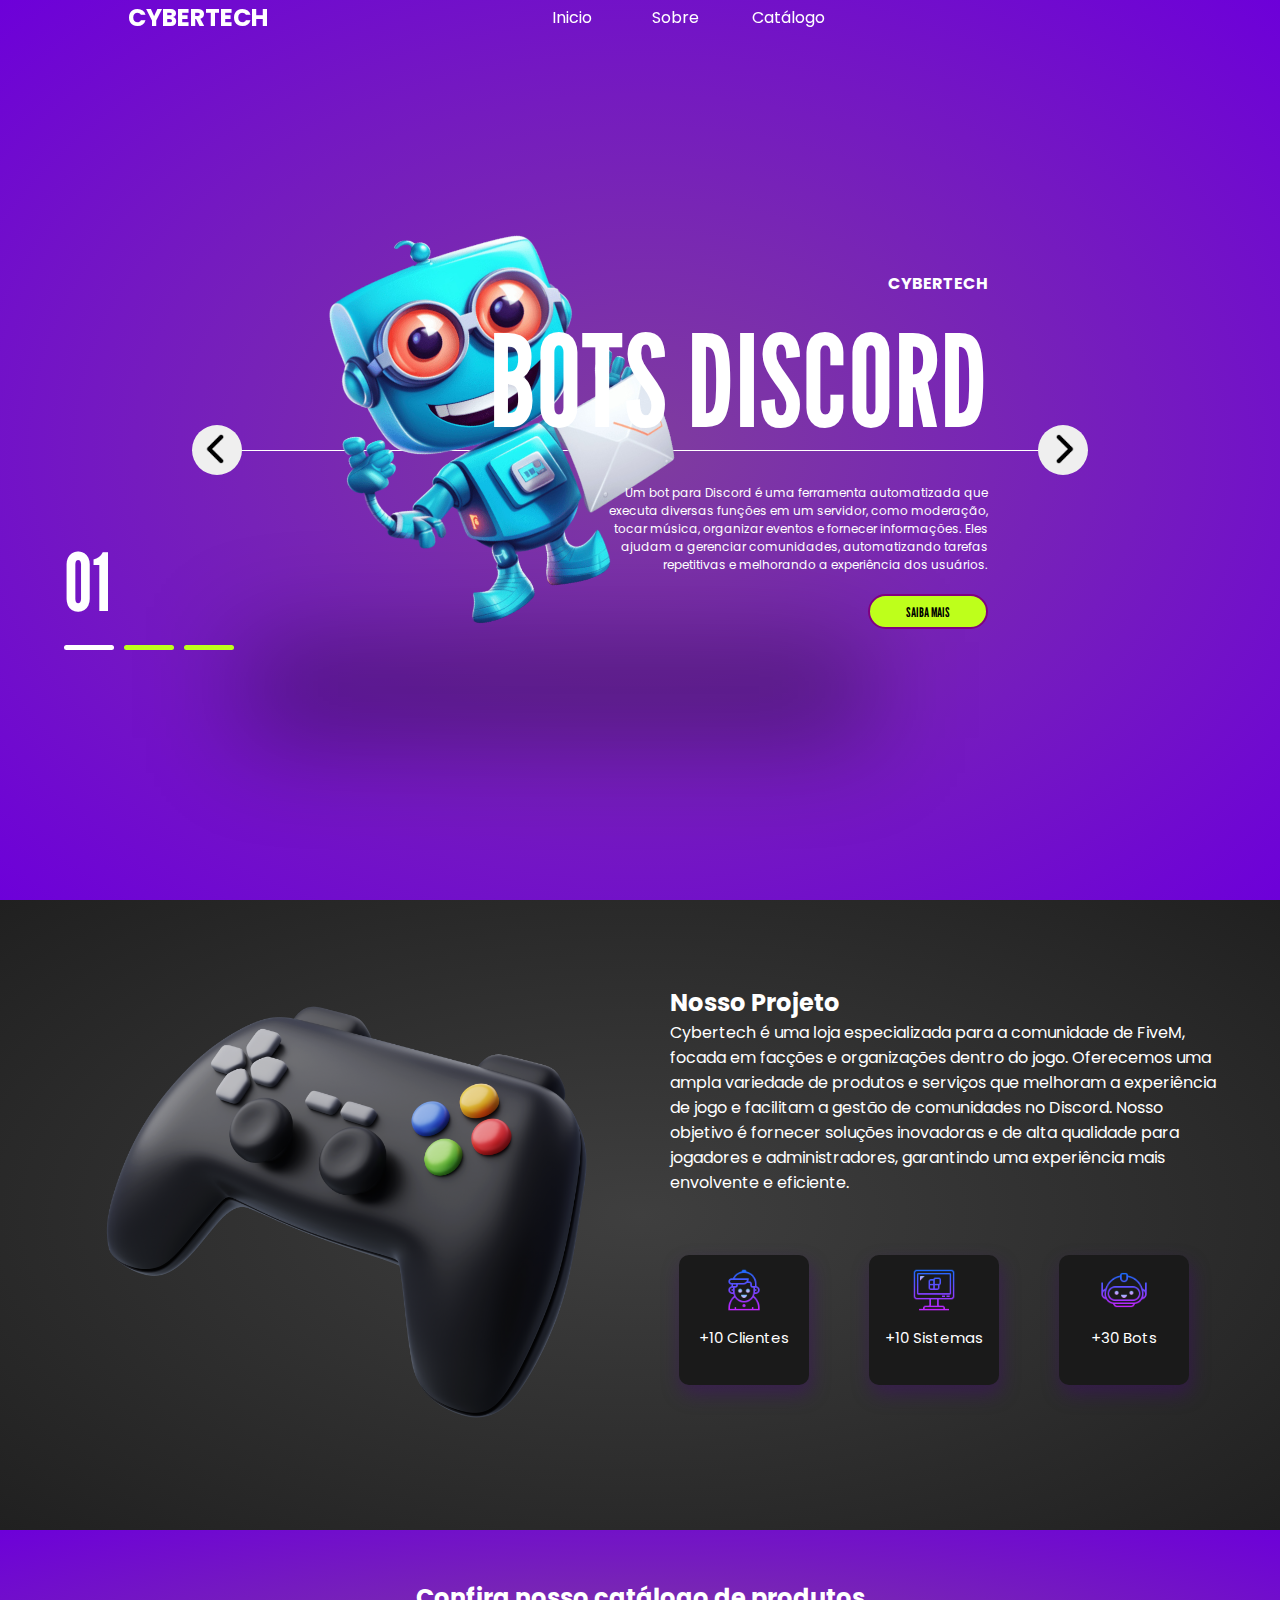
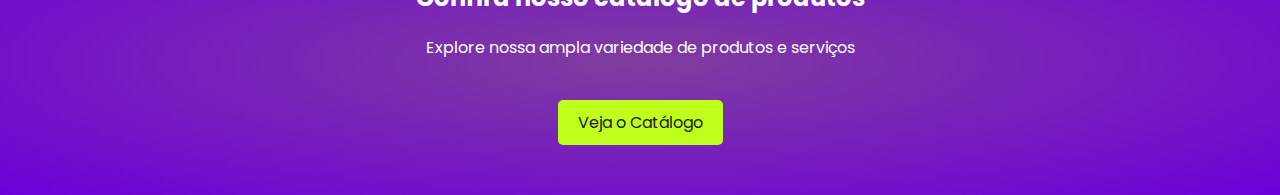
<file: index.html>
<!DOCTYPE html>
<html lang="en">

<head>
    <meta charset="UTF-8">
    <meta name="viewport" content="width=device-width, initial-scale=1.0">
    <link rel="stylesheet" href="style.css">
    <link rel="preconnect" href="https://fonts.googleapis.com">
    <link rel="preconnect" href="https://fonts.gstatic.com" crossorigin>
    <link
        href="https://fonts.googleapis.com/css2?family=Poppins:ital,wght@0,100;0,200;0,300;0,400;0,500;0,600;0,700;0,800;0,900;1,100;1,200;1,300;1,400;1,500;1,600;1,700;1,800;1,900&display=swap"
        rel="stylesheet">
    <link rel="preconnect" href="https://fonts.googleapis.com">
    <link rel="preconnect" href="https://fonts.gstatic.com" crossorigin>
    <link
        href="https://fonts.googleapis.com/css2?family=League+Gothic&family=Poppins:ital,wght@0,100;0,200;0,300;0,400;0,500;0,600;0,700;0,800;0,900;1,100;1,200;1,300;1,400;1,500;1,600;1,700;1,800;1,900&display=swap"
        rel="stylesheet">
    <title>Document</title>
</head>

<body>
    <header>
        <h2>CYBERTECH</h2>
        <nav>
            <ul class="list-header">
                <a >Inicio</a>
                <a href="#sobre">Sobre</a>
                <li>Catálogo</li>
            </ul>
        </nav>
    </header>

    <section class="container">
        <div class="list">
            <div class="item active">
                <div class="car-img">
                    <img class="rob" src="./assets/robo.png" alt="">
                </div>
                <div class="content">
                    <p class="bot-information">CYBERTECH</p>
                    <h2>BOTS DISCORD</h2>
                    <p class="description">Um bot para Discord é uma ferramenta automatizada que executa diversas
                        funções em um servidor, como moderação, tocar música, organizar eventos e fornecer informações.
                        Eles ajudam a gerenciar comunidades, automatizando tarefas repetitivas e melhorando a
                        experiência dos usuários.</p>
                    <button class="information">Saiba Mais</button>
                </div>
            </div>



            <div class="item">
                <div class="car-img">
                    <img class="rob" src="./assets/computador.png" alt="">
                </div>
                <div class="content">
                    <p class="bot-information">CYBERTECH</p>
                    <h2>SISTEMAS WEB</h2>
                    <p class="description">
                        Sistemas web são aplicações acessíveis via navegador que permitem realizar diversas funções
                        online, como compras, gestão de dados, comunicação e entretenimento. Eles facilitam o acesso a
                        informações e serviços de qualquer lugar, melhorando a eficiência e a conveniência para os
                        usuários.



                    </p>
                    <button class="information">Saiba Mais</button>
                </div>
            </div>



            <div class="item">
                <div class="car-img">
                    <img class="rob" src="./assets/olho.png" alt="">
                </div>
                <div class="content">
                    <p class="bot-information">CYBERTECH</p>
                    <h2>DESIGNS E SITES</h2>
                    <p class="description">O design de sites envolve a criação e a organização visual de páginas web
                        para torná-las atraentes e funcionais. O design de um servidor Discord envolve a organização e
                        personalização das categorias, canais, permissões e visuais para criar um ambiente atraente e
                        funcional.</p>
                    <button class="information">Saiba Mais</button>
                </div>
            </div>

        </div>
        <div class="arrows">
            <button onclick="btnPrev()" id="prev" class="btn"><img onclick="btnPrev()" src="./assets/arrow.png"
                    alt="seta Esquerda"></button>
            <button onclick="btnNext()" id="next" class="btn"><img onclick="btnNext()" src="./assets/arrow.png"
                    alt="seta Direita"></button>
        </div>

        <div class="indicators">
            <div class="number">01</div>
            <ul>
                <li class="active"></li>
                <li></li>
                <li></li>
            </ul>
        </div>

    </section>

    <section id="sobre" class="sobre-section">
        <div class="about">
            <img src="./assets/Design sem nome (3).png" alt="">
        </div>
        <div class="team">
            <h2>Nosso Projeto</h2>
            <p>Cybertech é uma loja especializada para a comunidade de FiveM, focada em facções e organizações dentro do jogo. Oferecemos uma ampla variedade de produtos e serviços que melhoram a experiência de jogo e facilitam a gestão de comunidades no Discord. Nosso objetivo é fornecer soluções inovadoras e de alta qualidade para jogadores e administradores, garantindo uma experiência mais envolvente e eficiente.</p>
            <div class="card">
                <div class="grid-item">
                    <img class="icon" src="./assets/icons8-cliente-64.png" alt="">
                    <p>+10 Clientes</p>
                </div>
                <div class="grid-item">
                    <img class="icon" src="./assets/icons8-cliente-windows-64.png" alt="">
                    <p>+10 Sistemas</p>
                </div>
                <div class="grid-item">
                    <img class="icon" src="./assets/icons8-bot-64.png" alt="">
                    <p>+30 Bots</p>
                </div>
            </div>
        </div>
    </section>

    <section class="catalog-section">
        <h2>Confira nosso catálogo de produtos</h2>
        <p>Explore nossa ampla variedade de produtos e serviços</p>
        <a target="_blank" href="index1.html" class="btn-catalag">Veja o Catálogo</a>
    </section>

    <script src="script.js"></script>
</body>

</html>
</file>
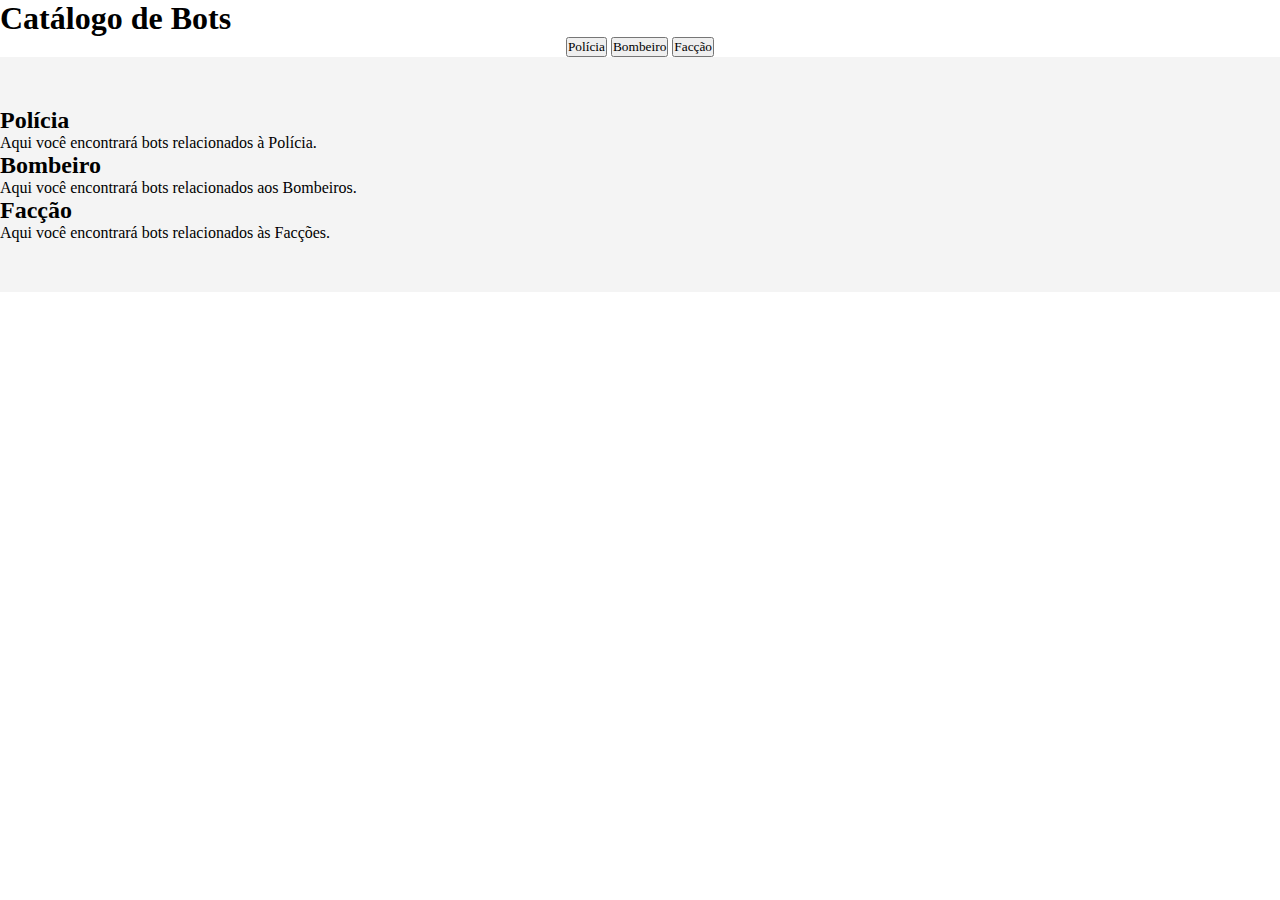
<file: bots.index.html>
<!DOCTYPE html>
<html lang="pt-BR">
<head>
    <meta charset="UTF-8">
    <meta name="viewport" content="width=device-width, initial-scale=1.0">
    <title>Catálogo de Bots</title>
    <link rel="stylesheet" href="style2.css">
</head>
<body>
 
        <h1>Catálogo de Bots</h1>
        <nav class="tab-nav">
            <button class="tablink" onclick="openTab(event, 'police')">Polícia</button>
            <button class="tablink" onclick="openTab(event, 'firefighter')">Bombeiro</button>
            <button class="tablink" onclick="openTab(event, 'faction')">Facção</button>
            <div class="tab-underline"></div>
        </nav>
    
    <section class="catalog-section">
        <div id="police" class="tabcontent">
            <!-- Conteúdo da aba Polícia -->
            <h2>Polícia</h2>
            <p>Aqui você encontrará bots relacionados à Polícia.</p>
        </div>

        <div id="firefighter" class="tabcontent">
            <!-- Conteúdo da aba Bombeiro -->
            <h2>Bombeiro</h2>
            <p>Aqui você encontrará bots relacionados aos Bombeiros.</p>
        </div>

        <div id="faction" class="tabcontent">
            <!-- Conteúdo da aba Facção -->
            <h2>Facção</h2>
            <p>Aqui você encontrará bots relacionados às Facções.</p>
        </div>
    </section>

    <footer>
        <!-- Aqui você pode adicionar o rodapé do seu site -->
    </footer>

    <script>
        function openTab(evt, tabName) {
            var i, tabcontent, tablinks;

            // Esconde todos os conteúdos da aba
            tabcontent = document.getElementsByClassName("tabcontent");
            for (i = 0; i < tabcontent.length; i++) {
                tabcontent[i].style.display = "none";
            }

            // Remove a classe "active" de todos os links da aba
            tablinks = document.getElementsByClassName("tablink");
            for (i = 0; i < tablinks.length; i++) {
                tablinks[i].classList.remove("active");
            }

            // Mostra o conteúdo da aba selecionada e marca o link da aba como ativo
            document.getElementById(tabName).style.display = "block";
            evt.currentTarget.classList.add("active");

            // Move a barra de tinta animada para a aba selecionada
            var underline = document.querySelector('.tab-underline');
            underline.style.left = evt.currentTarget.offsetLeft + 'px';
            underline.style.width = evt.currentTarget.offsetWidth + 'px';
        }
    </script>
</body>
</html>
</file>
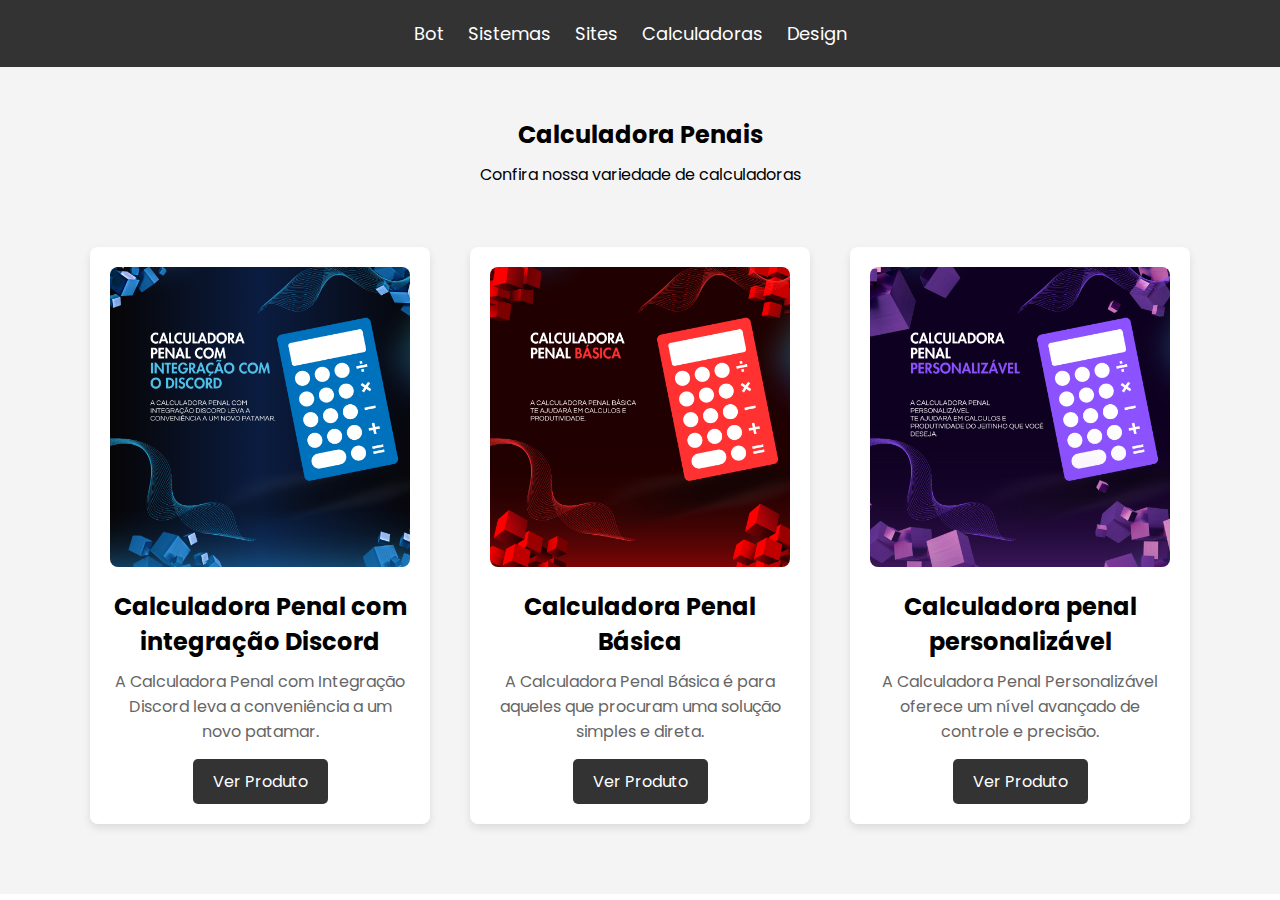
<file: calculadora.html>
<!DOCTYPE html>
<html lang="pt-BR">
<head>
    <meta charset="UTF-8">
    <meta name="viewport" content="width=device-width, initial-scale=1.0">
    <title>Catálogo de Produtos</title>
    <link rel="stylesheet" href="style2.css">
    <link
    href="https://fonts.googleapis.com/css2?family=Poppins:ital,wght@0,100;0,200;0,300;0,400;0,500;0,600;0,700;0,800;0,900;1,100;1,200;1,300;1,400;1,500;1,600;1,700;1,800;1,900&display=swap"
    rel="stylesheet">
<link rel="preconnect" href="https://fonts.googleapis.com">
</head>
<body>
    <header>
        <nav>
            <ul class="categories">
                <li><a href="#">Bot</a>
                    <ul class="subcategories">
                        <li><a href="catalog_police.html">Polícia</a></li>
                        <li><a href="catalog_firefighter.html">Bombeiro</a></li>
                        <li><a href="catalog_faction.html">Facção</a></li>
                    </ul>
                </li>
                <li><a href="#">Sistemas</a></li>
                <li><a href="#">Sites</a></li>
                <li><a href="#">Calculadoras</a></li>
                <li><a href="#">Design</a></li>
            </ul>
        </nav>
    </header>

    <section class="catalog-section">
        <div class="catalog-header">
            <h2>Calculadora Penais</h2>
            <p>Confira nossa variedade de calculadoras</p>

            
        </div>

        <div class="catalog-cards">
            <!-- Card 1 -->
            <div class="card">
                <img src="/assets_calculadora/Post_Instagram_Vendas_Trafego_Pago.png" alt="Product 1">
                <h3>Calculadora Penal com integração Discord</h3>
                <p>A Calculadora Penal com Integração Discord leva a conveniência a um novo patamar. </p>
                <a href="#" class="btn">Ver Produto</a>
            </div>
            <div class="card">
                <img src="/assets_calculadora/Post_Instagram_Vendas_Trafego_Pago_1.png" alt="Product 1">
                <h3>Calculadora Penal Básica</h3>
                <p>A Calculadora Penal Básica é  para aqueles que procuram uma solução simples e direta.</p>
                <a href="#" class="btn">Ver Produto</a>
            </div>
            <div class="card">
                <img src="/assets_calculadora/Post_Instagram_Vendas_Trafego_Pago_2.png" alt="Product 1">
                <h3>Calculadora penal personalizável</h3>
                <p>A Calculadora Penal Personalizável oferece um nível avançado de controle e precisão.</p>
                <a href="#" class="btn">Ver Produto</a>
            </div>
            

        </div>
    </section>

    <footer>
        <!-- Aqui você pode adicionar o rodapé do seu site -->
    </footer>
</body>
</html>
</file>
<file: style.css>
* {
    margin: 0;
    padding: 0;
    box-sizing: border-box;
    font-family: Poppins, sans-serif;
    list-style-type: none;
}

body {
    background-color: black;
    color: white;
    font-size: 16px;
   overflow-x: hidden;
}

header {
    width: 80vw;
    position: fixed;
    left: 50%;
    transform: translateX(-50%);
    display: grid;
    align-items: center;
    grid-template-columns: 1fr 600px;
    gap: 100px;
    z-index: 2;




}


.list-header {
    display: grid;
    grid-template-columns: repeat(3, 100px);
}

.container {
    background-image: radial-gradient(#7f3d9e, #6d00d9);
    height: 100vh;
    position: relative;

    & .list {
        width: 70vw;
        margin: auto;
        height: 100%;
        position: relative;

        & .item {
            position: absolute;
            inset: 0;
          

            & .car-img {
                position: absolute;
                top: 50%;
                transform: translateY(-50%);
                width: 70%;


                & img {
                    width: 100%;
                    transform: rotate(-30deg);


                }

                &::before {
                    content: "";
                    position: absolute;
                    background-color: rgba(0, 0, 0, 0.315);
                    width: 100%;
                    height: 100px;
                    top: 80%;
                    left: 50px;
                    border: 50%;
                    filter: blur(50px);
                }

            }

            & .content {
                position: absolute;
                right: 100px;
                width: 70%;
                height: 100%;
                display: flex;
                flex-direction: column;
                justify-content: center;
                align-items: end;
                gap: 20px;


                & .bot-information {
                    font-weight: bold;
                }

                & h2 {
                    font-size: 8em;
                    line-height: 1em;
                    padding-bottom: 20px;
                    font-family: "League Gothic", sans-serif;
                }

                & .description {
                    color: white;
                    font-size: 12px;
                    text-align: right;
                    max-width: 400px;
                }

                & .information {
                    border-radius: 30px;
                    height: 35px;
                    width: 120px;
                    text-transform: uppercase;
                    border: 2px solid purple;
                    background-color: #beff1b;
                    color: black;
                    cursor: pointer;
                    font-weight: bold;
                    font-family: "League Gothic", sans-serif;

                }

            }
        }

        &::before {
            content: "";

            position: absolute;
            height: 200px;
            width: 100%;
            top: 50%;
            border-top: 1px solid #fff;
        }

    }



    .indicators {
        position: absolute;
        top: 50%;
        left: 50%;
        transform: translateX(-50%);
        height: 200px;
        width: 90vw;
        display: flex;
        flex-direction: column;
        justify-content: end;
        gap: 15px;

        & .number {
            font-size: 5em;
            font-family: "League Gothic", sans-serif;
        }

        & ul {
            display: flex;
            gap: 10px;
           

            & li {
                width: 50px;
                height: 5px;
                background-color: #beff1b;
                border-radius: 5px;
                transition: 0.5s;
            }

            & .active {
                background-color: #fff;
            }
        }
 
    }

    .arrows {
        width: 70vw;
        position: absolute;
        top: 50%;
        left: 50%;
        display: flex;
        justify-content: space-between;
        transform: translate(-50%, -25px);

        & button:nth-child(1) {
            & img {
                transform: scale(-1);
            }
        }


        & button {
            top: 60%;
            width: 50px;
            height: 50px;
            border-radius: 50%;
            border: none;
            cursor: pointer;

            & img {
                width: 30px;
                margin-top: 4px;
                cursor: pointer;
            }

            &:hover {
                background-color: #beff1b;
                cursor: pointer;
            }

        }
    }

}

.container{

    & .list {
        --calculation: 1;
        & .item {
            transform: translateX(calc(100vw * var(--calculation)));
            transition: 0.5s;
            opacity: 0;

            & .car-img {
                & img {
                    transform: rotate(0);
                    transition: 0.8s;
                    transition-delay: 0.3s;

                }
            }

            & .content {

                & .bot-information,
                h2,
                .description,
                .information {
                    transform: translateX(calc(200px * var(--calculation)));
                    transition: 0.7s;
                    transition-delay: 0.3s;
                
                }

                & h2 {
                    transition-delay: 0.5s;
                }

                & .description {
                    transition-delay: 0.7s;
                }


                & .information {
                    transition-delay: 0.9s;
                }
            }
        }





        & .active {
            opacity: 1;
            transform: translateX(0);
            transition: 0.5s;

            & .car-img {
                & img {
                    transform: rotate(-20deg);
                   

                }
            }

            & .content {

                & .bot-information,
                h2,
                .description,
                .information {
                    transform: translateX(0);


                }


            }
        }
    }
}

.sobre-section {
    height: 70vh;
    background-image: radial-gradient(#3f3f3f, #202020);
    width: 100vw;
    display: flex;
    justify-content: space-around;
    align-items: center;
    padding: 2rem;
}


 div.team {
    
    color: rgb(255, 255, 255);
   
    border-radius: 8px;
   
    width: 45%;
}

div.about {
    width: 250px;
    color: black;
    
    border-radius: 8px;
    width: 45%;
}

div.about img {
    height: 600px;
    margin: 0;
    padding: 0;
}


.card {
    display: grid;
    grid-template-columns: repeat(3, 150px);
    grid-gap: 40px;
    align-items: center;
    justify-content: center;
    padding: 60px;
 
   
}

.list-header a {
    text-decoration: none;
    color: white;
}

.grid-item {
    background-color: #1a1a1a;
    width: 130px;
    height: 130px;
    padding: 10px;
    color: white;
    text-align: center;
    border-radius: 10px;
    align-items: center;
    font-size: 15px;
    box-shadow: 2px 9px 19px rgba(68, 0, 124, 0.377);
}

.grid-item img {
    width: 50px; /* Defina o tamanho da imagem conforme necessário */
    margin-bottom: 5px;
}
.catalog-section {
    text-align: center;
    padding: 50px 0;
    background-image: radial-gradient(#7f3d9e, #6d00d9);
}

.catalog-section h2 {
    margin-bottom: 20px;
}

.catalog-section p {
    margin-bottom: 40px;
}

.btn-catalag {
    display: inline-block;
    padding: 10px 20px;
    background-color: #beff1b;
    color: rgb(32, 32, 32);
    text-decoration: none;
    border-radius: 5px;
    transition: background-color 0.3s;
}

.btn-catalag:hover {
    background-color: #555;
}

@media screen and (max-width: 1025px) {
    header {
        
       
        width: 80vw;
        position: fixed;
        left: 50%;
       
        display: grid;
        align-items: center;
        grid-template-columns: 1fr 2px;
        gap: 3px;
        z-index: 2;
    }

    .list-header {
        display: none;
    }

    div.about img {
        height: 380px;
        margin-bottom: 10px;
        margin: 0;
        padding: 0;
    }

    .content {
        display: none;
    }


    .container {
        display: none;
    }

    .sobre-section {
        display: flex;
        flex-direction: column;
        height: 100%;
    }

    div.about, div.team {
        width: 100%; /* Ajuste para largura total */
        max-width: none; /* Remover largura máxima */
    }

    .card {
        grid-template-columns: repeat(auto-fit, minmax(100px, 1fr)); /* Layout flexível */
        grid-gap: 10px; /* Espaçamento entre os itens */
    }

    .grid-item {
        width: calc(100% - 0.9rem); /* 2 colunas, com margem entre elas */
        max-width: 900px;
    }
}

@media screen and (max-width: 480px) {
    header {
        
       
        width: 80vw;
        position: fixed;
        left: 50%;
       
        display: grid;
        align-items: center;
        grid-template-columns: 1fr 2px;
        gap: 3px;
        z-index: 2;
    }

    .list-header {
        display: none;
    }

    div.about img {
        height: 380px;
        margin-bottom: 10px;
        margin: 0;
        padding: 0;
    }

    .content {
        display: none;
    }


    .container {
        display: none;
    }

    .sobre-section {
        display: flex;
        flex-direction: column;
        height: 100%;
    }

    div.about, div.team {
        width: 100%; /* Ajuste para largura total */
        max-width: none; /* Remover largura máxima */
    }

    .card {
        grid-template-columns: repeat(auto-fit, minmax(100px, 1fr)); /* Layout flexível */
        grid-gap: 10px; /* Espaçamento entre os itens */
    }

    .grid-item {
        width: calc(100% - 0.9rem); /* 2 colunas, com margem entre elas */
        max-width: 900px;
    }
}
</file>
<file: style2.css>
/* Estilos para o cabeçalho */
*{
    padding: 0;
    margin: 0;
    font-family: Poppins;
}
header {
    background-color: #333;
    padding: 20px 0;
    height: 100%;
}

nav {
    text-align: center;
}

.categories {
    list-style-type: none;
    padding: 0;
}

.categories li {
    display: inline;
    position: relative; 
    margin-right: 20px;
}

.categories a {
    color: white;
    text-decoration: none;
    font-size: 18px;
}

.subcategories {
    display: none;
    position: absolute;
    top: 40px; 
    left: 0;
    background-color: #222; 
    padding: 10px;
    border-radius: 5px;
    width: 150px; /* Largura da subcategoria */
    z-index: 1; /* Para que a subcategoria esteja acima de outros elementos */
    box-shadow: 0 2px 4px rgba(0, 0, 0, 0.2); /* Sombra suave */
}

.categories li:hover .subcategories {
    display: block;
}

.subcategories li {
    margin: 5px 0;
}

.subcategories a {
    color: white;
    display: block; /* Para que os links preencham o espaço disponível */
    padding: 5px;
    transition: background-color 0.3s; /* Transição suave da cor de fundo */
}

.subcategories a:hover {
    background-color: #444; /* Cor de fundo ao passar o mouse */
}



/* Estilos para a seção do catálogo */
.catalog-section {
    padding: 50px 0;
    background-color: #f4f4f4;
}

.catalog-header {
    text-align: center;
    margin-bottom: 40px;
}

.catalog-header h2 {
    margin-bottom: 10px;
}

.catalog-cards {
    display: flex;
    flex-wrap: wrap;
    justify-content: center;
}

.card {
    width: 300px;
    background-color: #fff;
    border-radius: 8px;
    box-shadow: 0 4px 8px rgba(0, 0, 0, 0.1);
    margin: 20px;
    padding: 20px;
    text-align: center;
}

.card img {
    width: 100%;
    border-radius: 8px;
    margin-bottom: 15px;
}

.card h3 {
    font-size: 1.5rem;
    margin-bottom: 10px;
}

.card p {
    color: #666;
    margin-bottom: 15px;
}

.btn {
    display: inline-block;
    padding: 10px 20px;
    background-color: #333;
    color: white;
    text-decoration: none;
    border-radius: 5px;
    transition: background-color 0.3s;
}

.btn:hover {
    background-color: #555;
}
</file>
